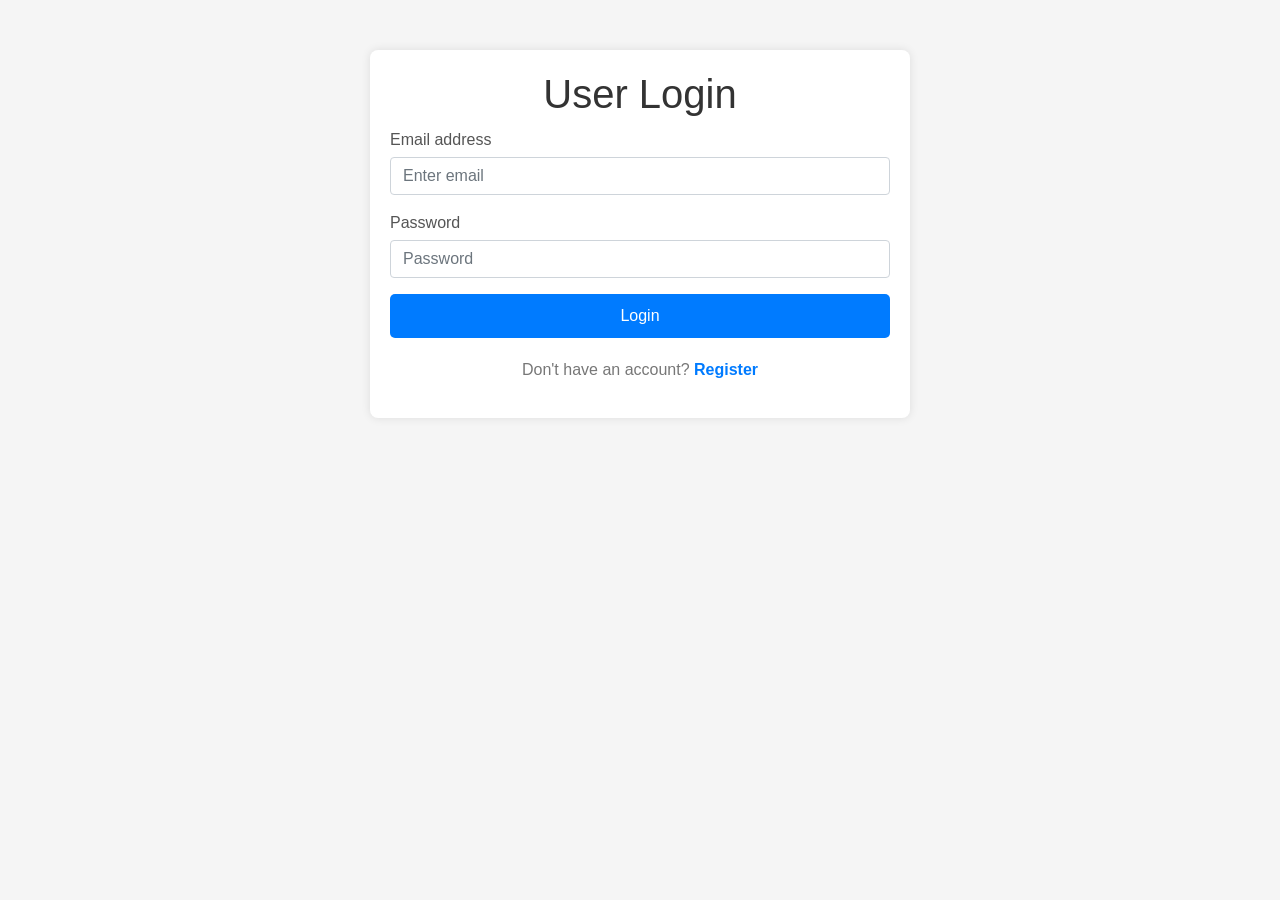
<file: login.html>
<!DOCTYPE html>
<html lang="en">
  <head>
    <meta charset="UTF-8" />
    <meta http-equiv="X-UA-Compatible" content="IE=edge" />
    <meta name="viewport" content="width=device-width, initial-scale=1.0" />
    <link
      rel="stylesheet"
      href="https://cdn.jsdelivr.net/npm/bootstrap@4.0.0/dist/css/bootstrap.min.css"
      integrity="sha384-Gn5384xqQ1aoWXA+058RXPxPg6fy4IWvTNh0E263XmFcJlSAwiGgFAW/dAiS6JXm"
      crossorigin="anonymous"
    />
    <style>
      body {
        background-color: #f5f5f5;
        font-family: 'Arial', sans-serif;
      }

      .container {
        margin-top: 50px;
      }

      form {
        background-color: #fff;
        padding: 20px;
        border-radius: 8px;
        box-shadow: 0 0 10px rgba(0, 0, 0, 0.1);
      }

      h1 {
        text-align: center;
        color: #333;
      }

      label {
        display: block;
        margin: 10px 0 5px;
        color: #555;
      }

      input {
        width: 100%;
        padding: 10px;
        margin-bottom: 10px;
        box-sizing: border-box;
      }

      button {
        width: 100%;
        padding: 10px;
        background-color: #007bff;
        color: #fff;
        border: none;
        border-radius: 5px;
        cursor: pointer;
      }

      button:hover {
        background-color: #0056b3;
      }

      p {
        margin-top: 20px;
        text-align: center;
        color: #777;
      }

      a {
        color: #007bff;
        text-decoration: none;
        font-weight: bold;
      }

      a:hover {
        color: #0056b3;
      }

      #notification {
        color: #d9534f;
        font-size: 14px;
        margin-top: 10px;
      }
    </style>
    <script src="https://ajax.googleapis.com/ajax/libs/jquery/3.6.0/jquery.min.js"></script>
    <title>User Login</title>
  </head>
  <body>
    <div class="container">
      <div class="row">
        <div class="col-sm-0 col-md-3"></div>
        <div class="col-sm-12 col-md-6">
          <form id="loginForm">
            <div class="form-group">
              <h1>User Login</h1>
              <label for="userEmail">Email address</label>
              <input
                type="email"
                class="form-control"
                id="userEmail"
                aria-describedby="emailHelp"
                required
                placeholder="Enter email"
              />
            </div>
            <div class="form-group">
              <label for="userPassword">Password</label>
              <input
                type="password"
                class="form-control"
                id="userPassword"
                required
                placeholder="Password"
              />
            </div>
            <p id="notification"></p>
            <button type="submit">Login</button><br>
            <p>Don't have an account? <a href="register.html">Register</a></p>
          </form>
        </div>
        <div class="col-sm-0 col-md-3"></div>
      </div>
    </div>
  </body>
</html>
</file>
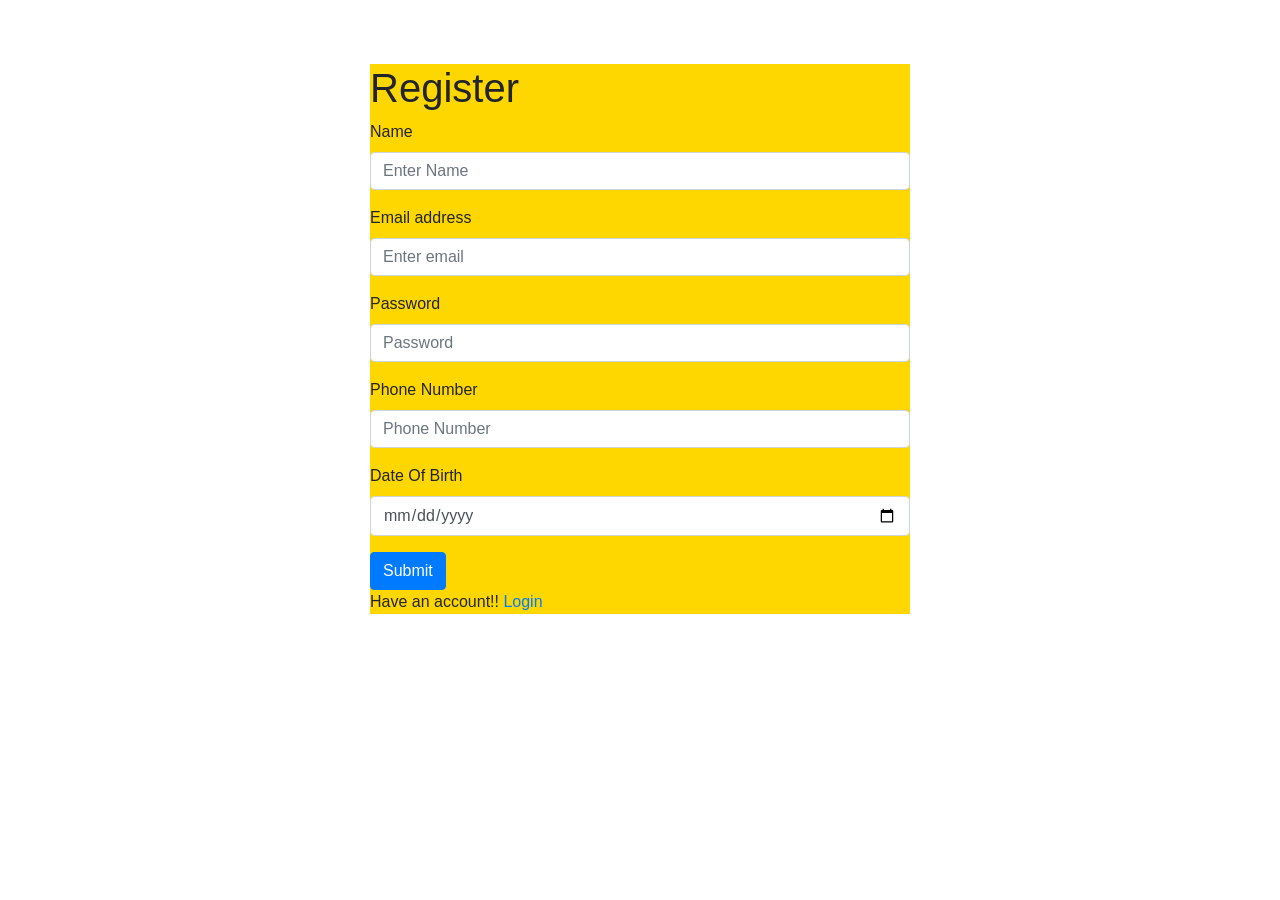
<file: register.html>
<!DOCTYPE html>
<html lang="en">
<head>
    <meta charset="UTF-8">
    <meta http-equiv="X-UA-Compatible" content="IE=edge">
    <meta name="viewport" content="width=device-width, initial-scale=1.0">
    <link rel="stylesheet" href="https://cdn.jsdelivr.net/npm/bootstrap@4.0.0/dist/css/bootstrap.min.css" integrity="sha384-Gn5384xqQ1aoWXA+058RXPxPg6fy4IWvTNh0E263XmFcJlSAwiGgFAW/dAiS6JXm" crossorigin="anonymous" />
    <link rel="stylesheet" href="./css/register.css" />
    <script src="https://code.jquery.com/jquery-3.2.1.slim.min.js" integrity="sha384-KJ3o2DKtIkvYIK3UENzmM7KCkRr/rE9/Qpg6aAZGJwFDMVNA/GpGFF93hXpG5KkN" crossorigin="anonymous"></script>
    <script src="https://cdn.jsdelivr.net/npm/popper.js@1.12.9/dist/umd/popper.min.js" integrity="sha384-ApNbgh9B+Y1QKtv3Rn7W3mgPxhU9K/ScQsAP7hUibX39j7fakFPskvXusvfa0b4Q" crossorigin="anonymous"></script>
    <script src="https://cdn.jsdelivr.net/npm/bootstrap@4.0.0/dist/js/bootstrap.min.js" integrity="sha384-JZR6Spejh4U02d8jOt6vLEHfe/JQGiRRSQQxSfFWpi1MquVdAyjUar5+76PVCmYl" crossorigin="anonymous"></script>
    <script src="https://ajax.googleapis.com/ajax/libs/jquery/3.6.0/jquery.min.js"></script>
    <script src="../js/register.js"></script>
    <title>Signup</title>
</head>
<body>
    <div class="container">
        <div class="row">
            <div class="col-md-3 col-sm-10"></div>
            <div class="col-md-6 col-sm-10">
                <form id="signupForm">
                    <h1>Register</h1>
                    <div class="form-group">
                        <label for="username">Name</label>
                        <input
                            type="text"
                            required
                            class="form-control"
                            id="username"
                            aria-describedby="usernameHelp"
                            placeholder="Enter Name"
                        />
                    </div>
                    <div class="form-group">
                        <label for="email">Email address</label>
                        <input
                            required
                            type="email"
                            class="form-control"
                            id="email"
                            aria-describedby="emailHelp"
                            placeholder="Enter email"
                        />
                    </div>
                    <div class="form-group">
                        <label for="password">Password</label>
                        <input
                            required
                            type="password"
                            class="form-control"
                            id="password"
                            placeholder="Password"
                        />
                    </div>
                    <div class="form-group">
                        <label for="phoneNumber">Phone Number</label>
                        <input
                            required
                            type="tel"
                            class="form-control"
                            id="phoneNumber"
                            placeholder="Phone Number"
                        />
                    </div>
                    <div class="form-group">
                        <label for="dateOfBirth">Date Of Birth</label>
                        <input
                            required
                            type="date"
                            class="form-control"
                            id="dateOfBirth"
                            placeholder="DOB"
                        />
                    </div>

                    <p id="signupResult"></p>
                    <button type="submit" class="btn btn-primary">Submit</button><br>
                    <p>Have an account!! <a href="login.html">Login</a></p>
                </form>
            </div>
            <div class="col-md-3 col-sm-10"></div>
        </div>
    </div>
</body>
</html>
</file>
<file: css/register.css>
#result {
    color: green; 
}

form {
    margin-top: 4em;
    background-color: #ffd700; 
}
</file>
